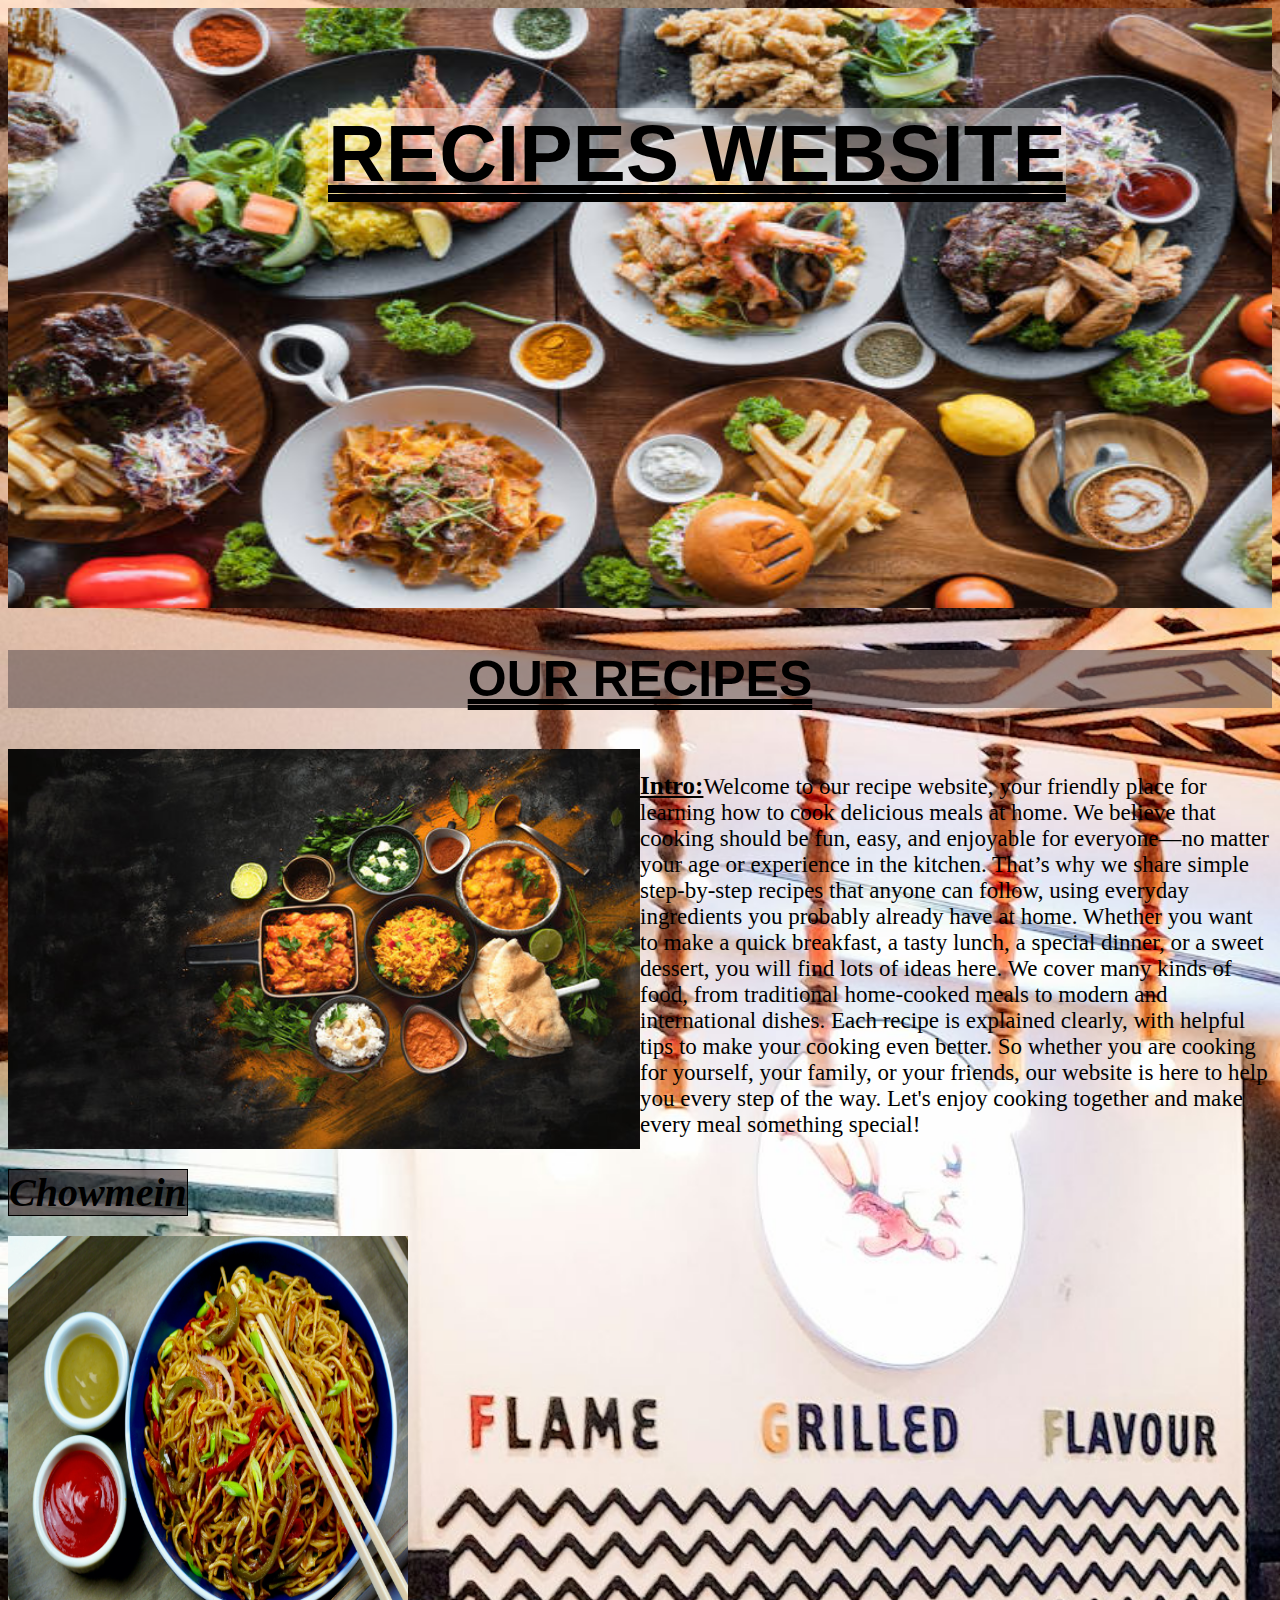
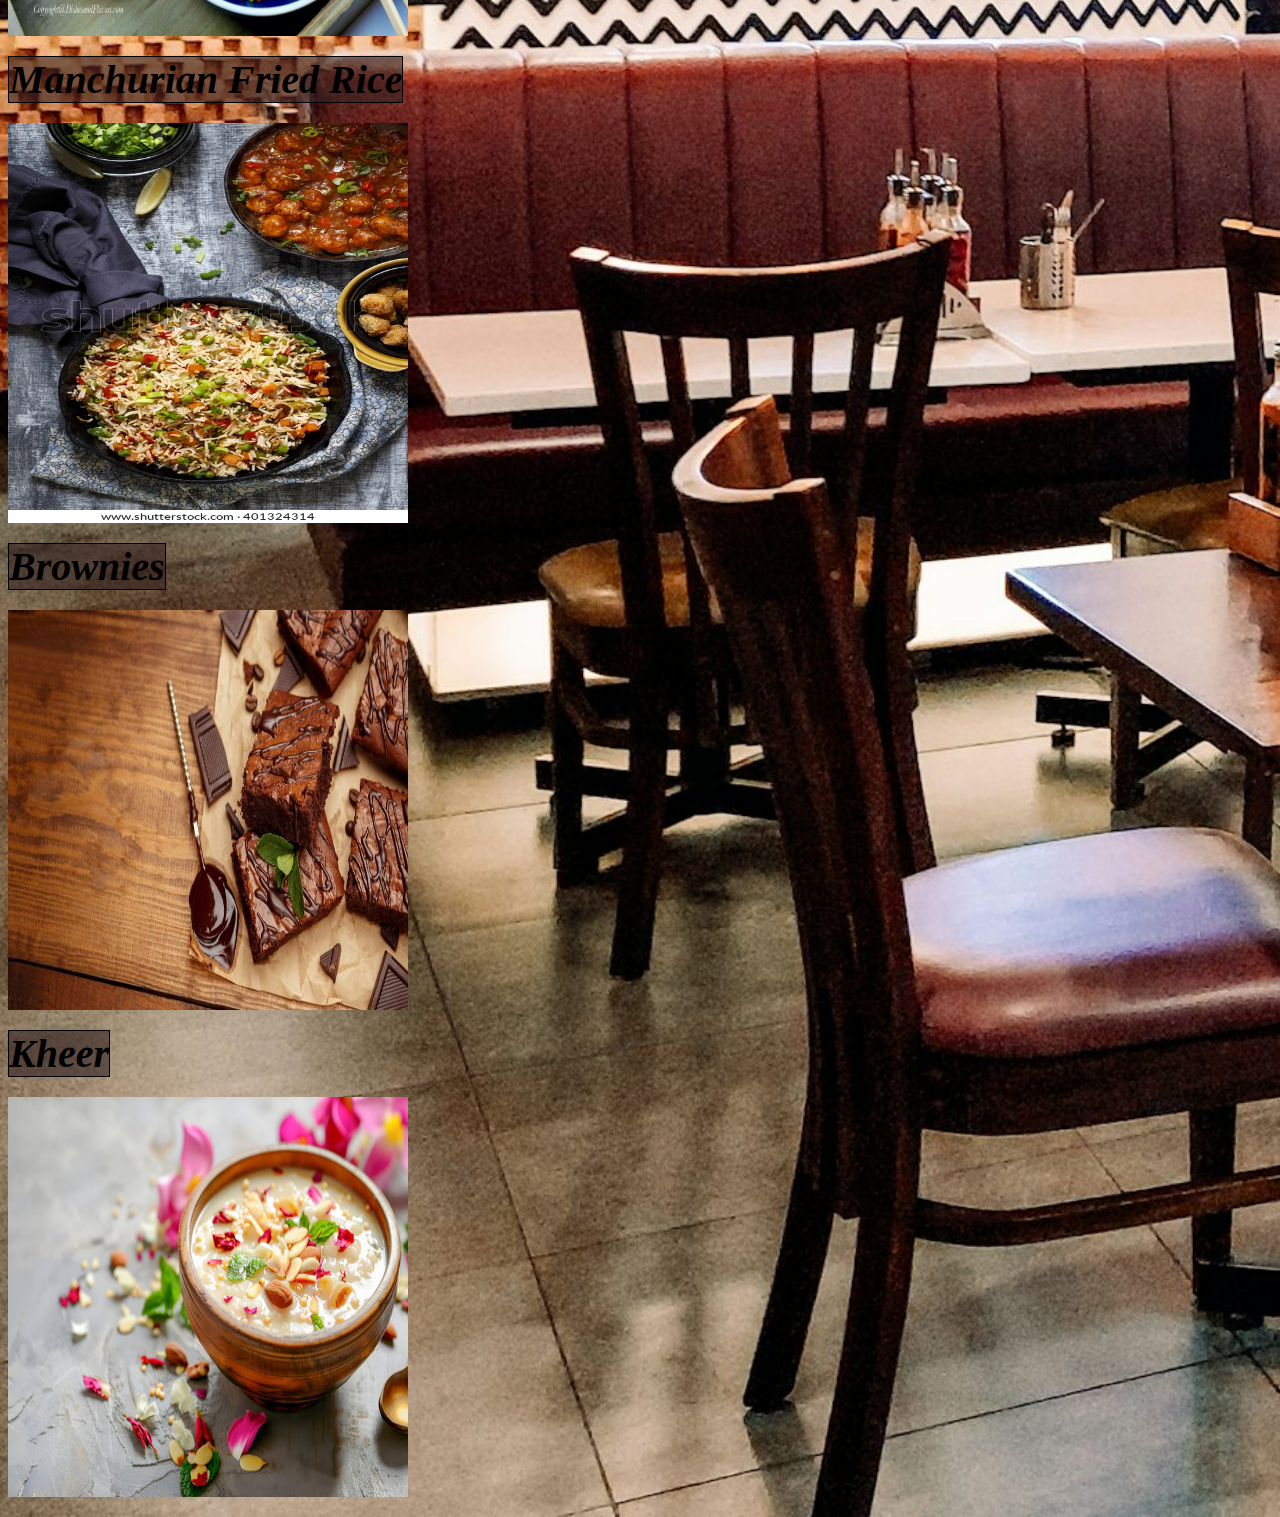
<file: index.html>
<!DOCTYPE html>
<html lang="en">
<head>
    <meta charset="UTF-8">
    <meta name="viewport" content="width=device-width, initial-scale=1.0">
    <title>4 Pages Website</title>
</head>
       <link rel="stylesheet" href="style.css">
<body>
    <div class="box">
         <h1>Recipes Website</h1>
    
         <img src="/images/1.jpg" width="100%" height="100%">
    </div>
         <h2>Our Recipes</h2>
    <div class="box1">     
         <p><u><b style="font-size: 25px;">Intro:</b></u>Welcome to our recipe website, your friendly place for learning how to cook delicious meals at home. We believe that cooking should be fun, easy, and enjoyable for everyone—no matter your age or experience in the kitchen. That’s why we share simple step-by-step recipes that anyone can follow, using everyday ingredients you probably already have at home. Whether you want to make a quick breakfast, a tasty lunch, a special dinner, or a sweet dessert, you will find lots of ideas here. We cover many kinds of food, from traditional home-cooked meals to modern and international dishes. Each recipe is explained clearly, with helpful tips to make your cooking even better. So whether you are cooking for yourself, your family, or your friends, our website is here to help you every step of the way. Let's enjoy cooking together and make every meal something special!</p>
         <img src="/images/2.jpg" width="50%" height="100%">
    </div>
         <a href="" target="_blank">Chowmein</a>
    <div class="box3">
         <img src="/images/4.webp" width="100%" height="100%">
    </div>
       <a href="" target="_blank">Manchurian Fried Rice</a>
    <div class="box2">
         <img src="/images/3.webp" width="100%" height="100%">
    </div>
         <a href="" target="_blank">Brownies</a>
    <div class="box4">
         <img src="/images/6.jpg" width="100%" height="100%">
    </div>
         <a href=" target="_blank">Kheer</a>
    <div class="box5">
         <img src="/images/5.jpg" width="100%" height="100%">
    </div>     
</body>
</html>
</file>
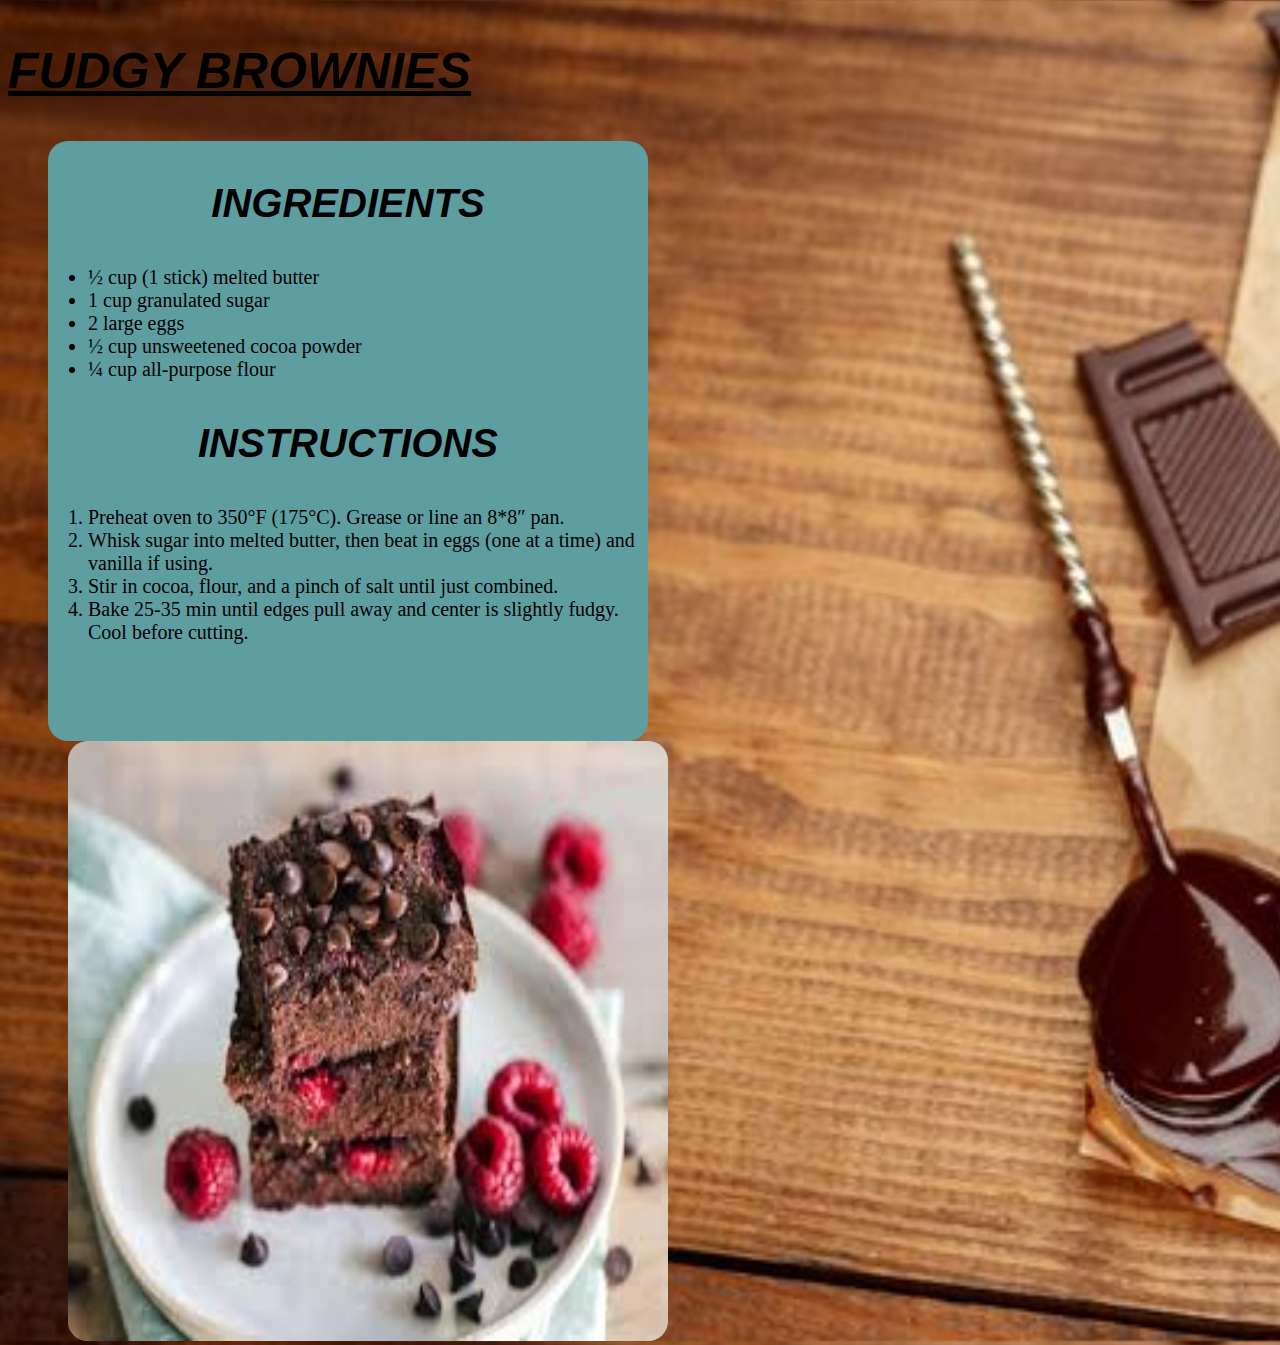
<file: brownies/index.html>
<!DOCTYPE html>
<html lang="en">
<head>
    <meta charset="UTF-8">
    <meta name="viewport" content="width=device-width, initial-scale=1.0">
    <title>Fudgy Brownies</title>
</head>
<link rel="stylesheet" href="style.css">
<body>
    <h2>Fudgy Brownies</h2>
    <div class="box12">
        <h3>Ingredients</h3>
<ul>
<li>½ cup (1 stick) melted butter</li>
<li>1 cup granulated sugar</li>
<li>2 large eggs</li>
<li>½ cup unsweetened cocoa powder</li>
<li>¼ cup all-purpose flour</li>
</ul>    
<h3>Instructions</h3>
<ol>
<li>Preheat oven to 350°F (175°C). Grease or line an 8*8″ pan.</li>
<li>Whisk sugar into melted butter, then beat in eggs (one at a time) and vanilla if using.</li>
<li>Stir in cocoa, flour, and a pinch of salt until just combined.</li>
<li>Bake 25-35 min until edges pull away and center is slightly fudgy. Cool before cutting.</li>
</ol>    
    </div>
    <div class="box13">
        <img src="../images/12.jpeg" width="100%" height="100%"style="border-radius:20px;">
    </div>
</body>
</html>
</file>
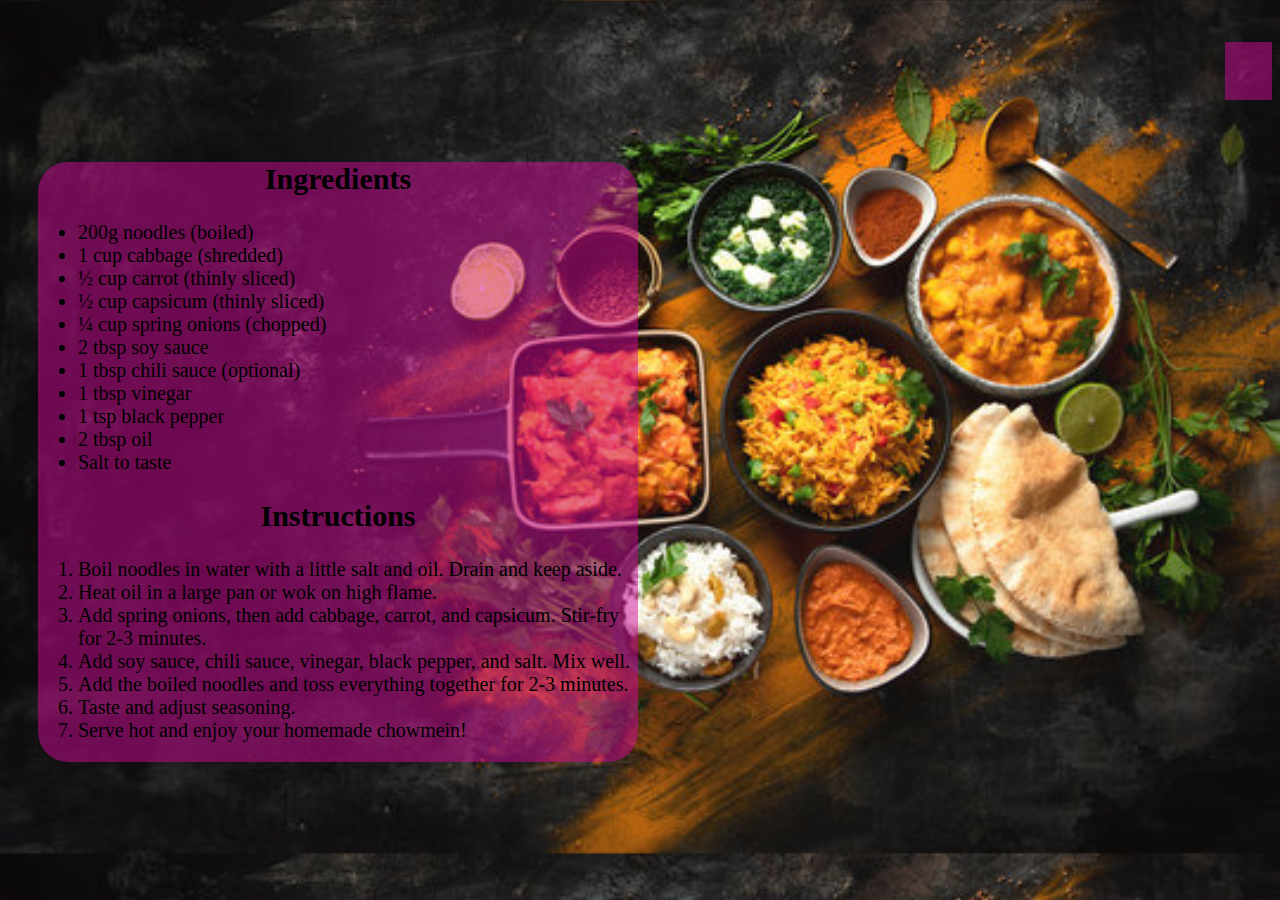
<file: chowmein/index.html>
<!DOCTYPE html>
<html lang="en">
<head>
    <meta charset="UTF-8">
    <meta name="viewport" content="width=device-width, initial-scale=1.0">
    <title>Chowmein</title>
</head>
<link rel="stylesheet" href="style.css">
<body>
    <marquee behavior="scroll" direction="left"><h1>Chowmein Recipe</h1></marquee>
    <div class="box8">
    <h2>Ingredients</h2>
    <ul>
<li>200g noodles (boiled)</li>
<li>1 cup cabbage (shredded)</li>
<li>½ cup carrot (thinly sliced)</li>
<li>½ cup capsicum (thinly sliced)</li>
<li>¼ cup spring onions (chopped)</li>
<li>2 tbsp soy sauce</li>
<li>1 tbsp chili sauce (optional)</li>
<li>1 tbsp vinegar</li>
<li>1 tsp black pepper</li>
<li>2 tbsp oil</li>
<li>Salt to taste</li>
</ul>
<h2>Instructions</h2>
<ol>
<li>Boil noodles in water with a little salt and oil. Drain and keep aside.</li>
<li>Heat oil in a large pan or wok on high flame.</li>
<li>Add spring onions, then add cabbage, carrot, and capsicum. Stir-fry for 2-3 minutes.</li>
<li>Add soy sauce, chili sauce, vinegar, black pepper, and salt. Mix well.</li>
<li>Add the boiled noodles and toss everything together for 2-3 minutes.</li>
<li>Taste and adjust seasoning.</li>
<li>Serve hot and enjoy your homemade chowmein!</li>
</ol>
</div>
</body>
</html>
</file>
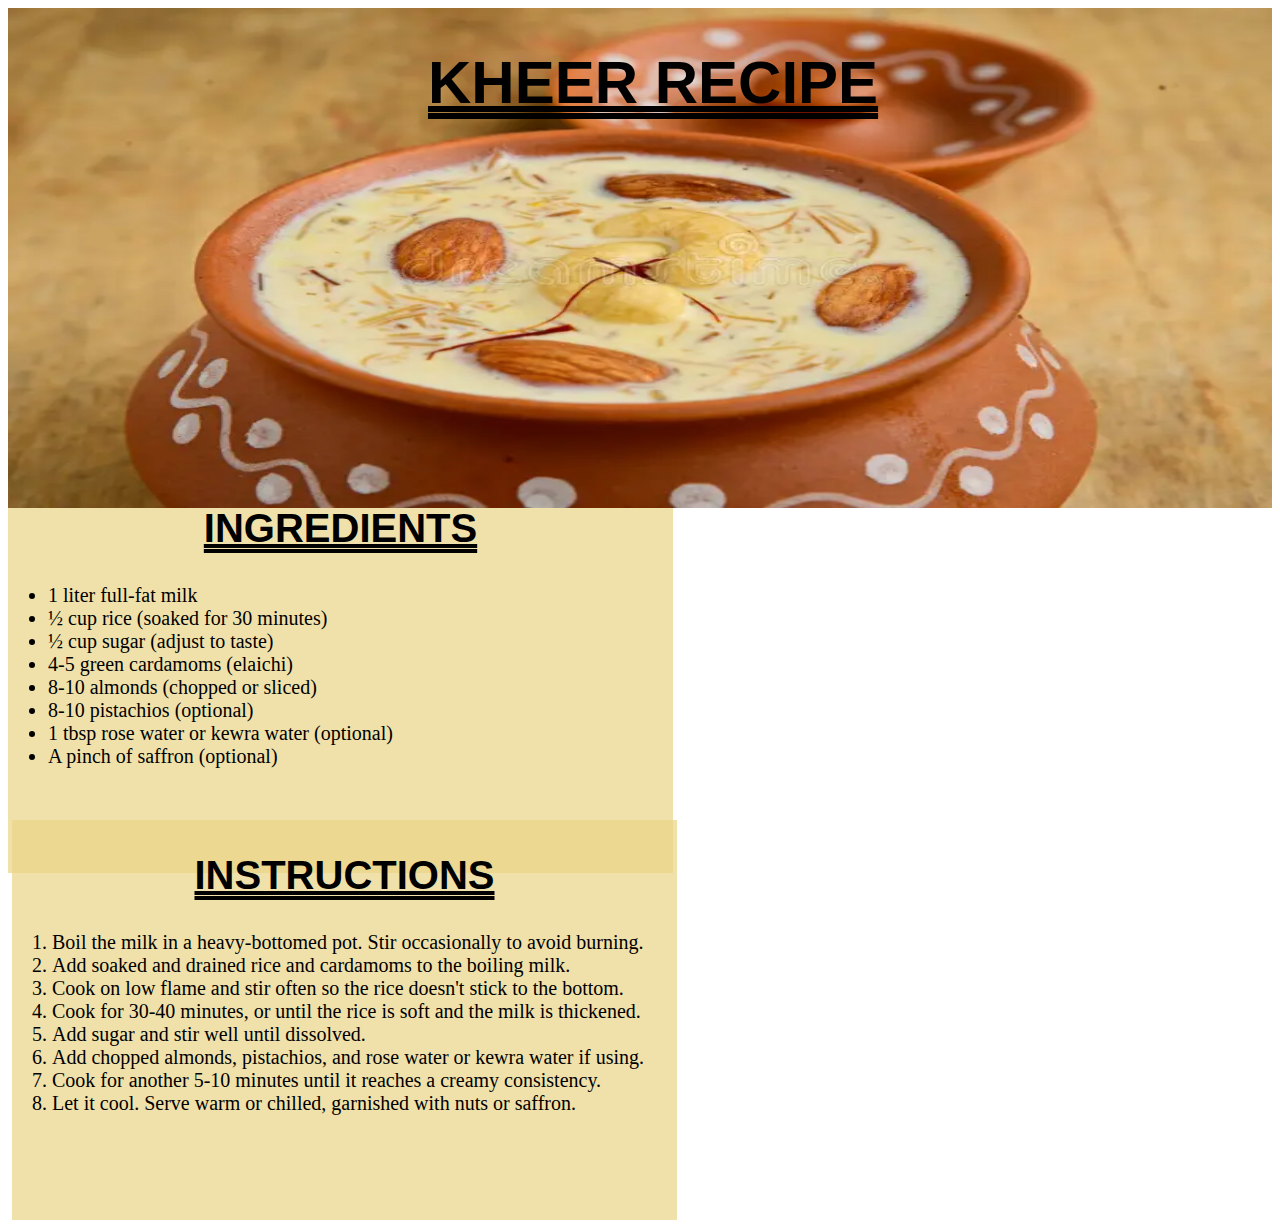
<file: kheer/index.html>
<!DOCTYPE html>
<html lang="en">
<head>
    <meta charset="UTF-8">
    <meta name="viewport" content="width=device-width, initial-scale=1.0">
    <title>Kheer</title>
</head>
<link rel="stylesheet" href="style.css">
<body>
    <div class="box9">
    <h1>Kheer Recipe</h1>
    <img src="../images/10.webp" width="100%"height="100%">
    </div>
    <br>
<div class="box10">    
    <h2>Ingredients</h2>
    <ul>
<li>1 liter full-fat milk</li>
<li>½ cup rice (soaked for 30 minutes)</li>
<li>½ cup sugar (adjust to taste)</li>
<li>4-5 green cardamoms (elaichi)</li>
<li>8-10 almonds (chopped or sliced)</li>
<li>8-10 pistachios (optional)</li>
<li>1 tbsp rose water or kewra water (optional)</li>
<li>A pinch of saffron (optional)</li>
</ul>
</div>
<div class="box11">
<h2>Instructions</h2>
<ol>
<li>Boil the milk in a heavy-bottomed pot. Stir occasionally to avoid burning.</li>
<li>Add soaked and drained rice and cardamoms to the boiling milk.</li>
<li>Cook on low flame and stir often so the rice doesn't stick to the bottom.</li>
<li>Cook for 30-40 minutes, or until the rice is soft and the milk is thickened.</li>
<li>Add sugar and stir well until dissolved.</li>
<li>Add chopped almonds, pistachios, and rose water or kewra water if using.</li>
<li>Cook for another 5-10 minutes until it reaches a creamy consistency.</li>
<li>Let it cool. Serve warm or chilled, garnished with nuts or saffron.</li>
</ol>
</div>
</body>
</html>
</file>
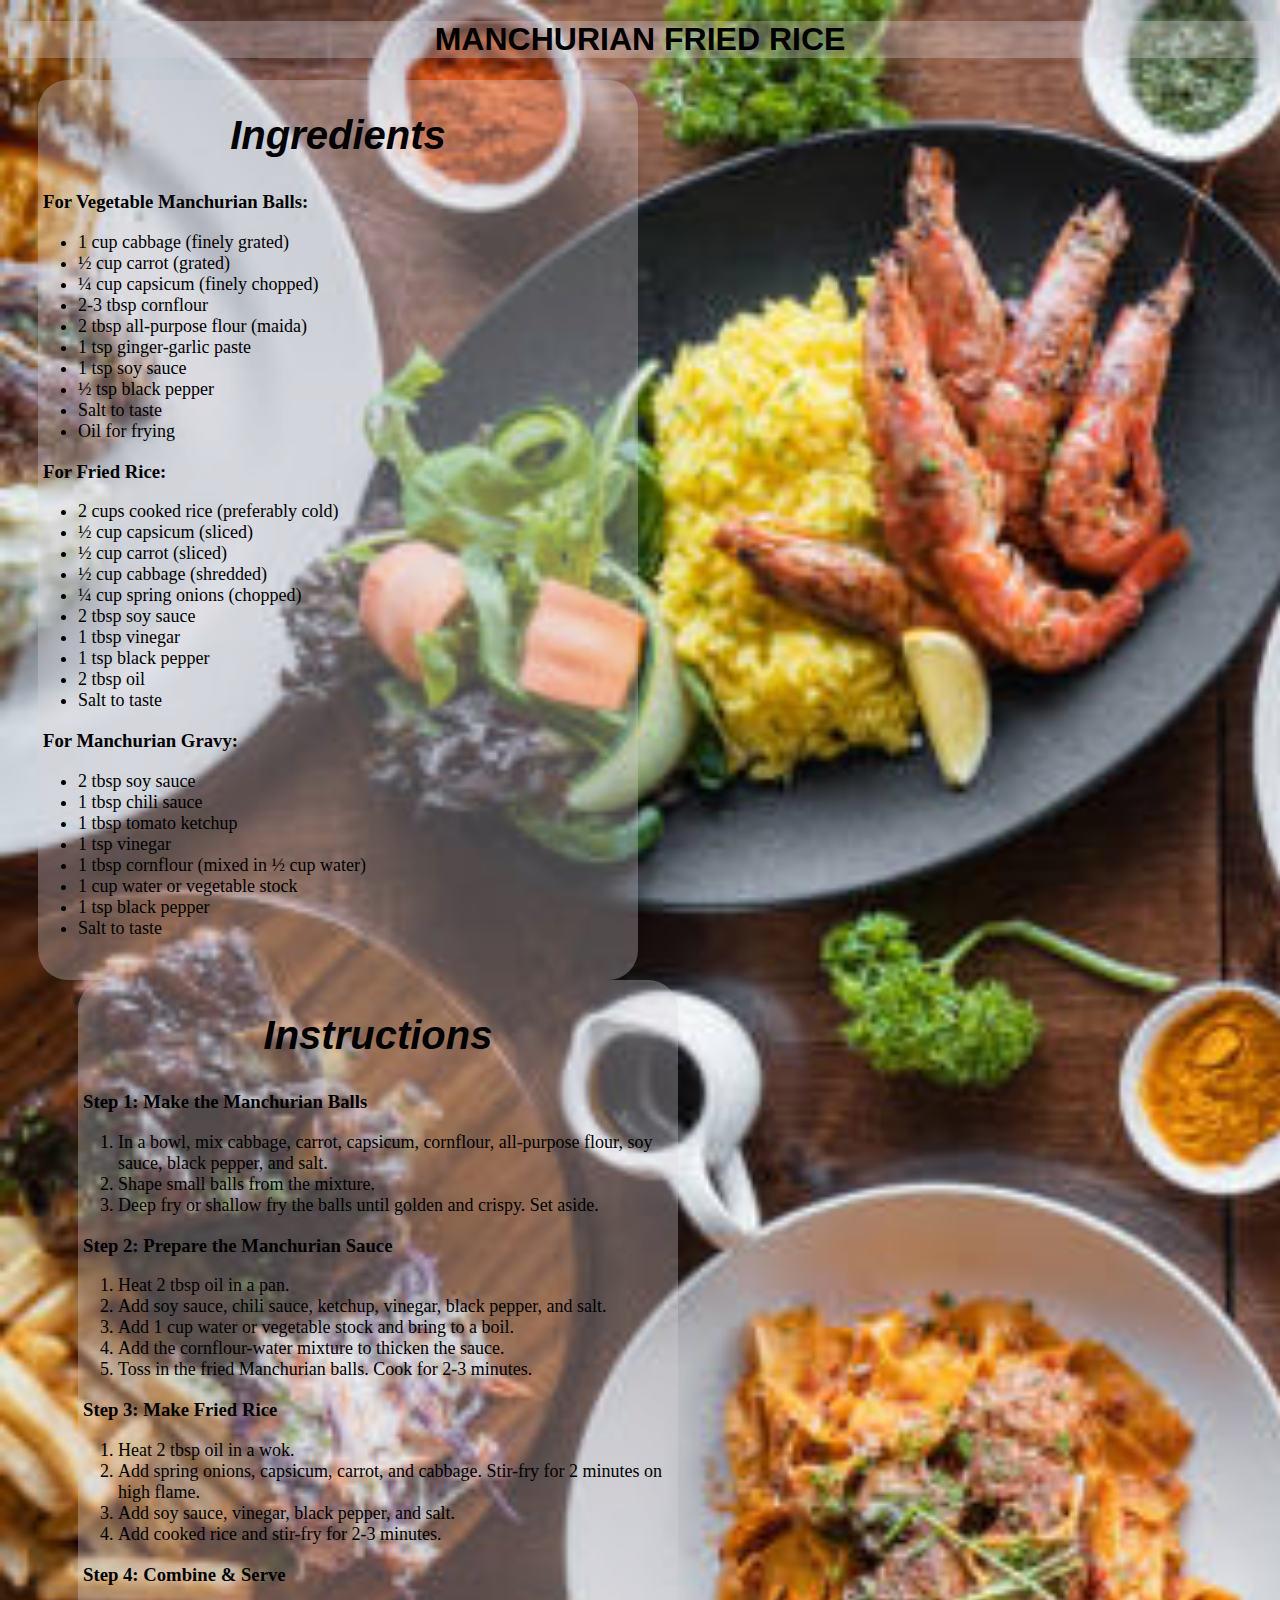
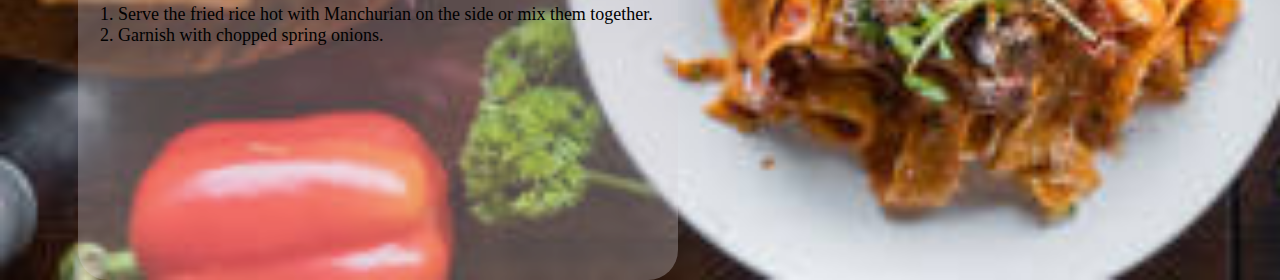
<file: manchurian rice/index.html>
<!DOCTYPE html>
<html lang="en">
<head>
    <meta charset="UTF-8">
    <meta name="viewport" content="width=device-width, initial-scale=1.0">
    <title>Manchurian Fried Rice</title>
</head>
<link rel="stylesheet" href="style.css">
<body>
    <h1>Manchurian Fried Rice</h1>
  <div class="box6">
    <h2>Ingredients</h2> 
<h3>For Vegetable Manchurian Balls:</h3>
<ul>
<li>1 cup cabbage (finely grated)</li>
<li>½ cup carrot (grated)</li>
<li>¼ cup capsicum (finely chopped)</li>
<li>2-3 tbsp cornflour</li>
<li>2 tbsp all-purpose flour (maida)</li>
<li>1 tsp ginger-garlic paste</li>
<li>1 tsp soy sauce</li>
<li>½ tsp black pepper</li>
<li>Salt to taste</li>
<li>Oil for frying</li>
</ul>
<h3>For Fried Rice:</h3>
<ul>
<li>2 cups cooked rice (preferably cold)</li>
<li>½ cup capsicum (sliced)</li>
<li>½ cup carrot (sliced)</li>
<li>½ cup cabbage (shredded)</li>
<li>¼ cup spring onions (chopped)</li>
<li>2 tbsp soy sauce</li>
<li>1 tbsp vinegar</li>
<li>1 tsp black pepper</li>
<li>2 tbsp oil</li>
<li>Salt to taste</li>
</ul>
<h3>For Manchurian Gravy:</h3>
<ul>
<li>2 tbsp soy sauce</li>
<li>1 tbsp chili sauce</li>
<li>1 tbsp tomato ketchup</li>
<li>1 tsp vinegar</li>
<li>1 tbsp cornflour (mixed in ½ cup water)</li>
<li>1 cup water or vegetable stock</li>
<li>1 tsp black pepper</li>
<li>Salt to taste</li>
</ul>
  </div>
  <div class="box7">
<h2>Instructions</h2>
<h3>Step 1: Make the Manchurian Balls</h3>
<ol>
<li>In a bowl, mix cabbage, carrot, capsicum, cornflour, all-purpose flour, soy sauce, black pepper, and salt.</li>
<li>Shape small balls from the mixture.</li>
<li>Deep fry or shallow fry the balls until golden and crispy. Set aside.</li>
</ol>
<h3>Step 2: Prepare the Manchurian Sauce</h3>
<ol>
<li>Heat 2 tbsp oil in a pan.</li>
<li>Add soy sauce, chili sauce, ketchup, vinegar, black pepper, and salt.</li>
<li>Add 1 cup water or vegetable stock and bring to a boil.</li>
<li>Add the cornflour-water mixture to thicken the sauce.</li>
<li>Toss in the fried Manchurian balls. Cook for 2-3 minutes.</li>
</ol>
<h3>Step 3: Make Fried Rice</h3>
<ol>
<li>Heat 2 tbsp oil in a wok.</li>
<li>Add spring onions, capsicum, carrot, and cabbage. Stir-fry for 2 minutes on high flame.</li>
<li>Add soy sauce, vinegar, black pepper, and salt.</li>
<li>Add cooked rice and stir-fry for 2-3 minutes.</li>
</ol>
<h3>Step 4: Combine & Serve</h3>
<ol>
<li>Serve the fried rice hot with Manchurian on the side or mix them together.</li>
<li>Garnish with chopped spring onions.</li>
</ol>
</body>
</html>
</file>
<file: style.css>
body {
    background-image: url(images/7.jpeg);
    background-size: cover;
}
h1 {
    text-align: center;
    font-size: 80px;
    font-family: 'Franklin Gothic Medium', 'Arial Narrow', Arial, sans-serif;
    text-transform: uppercase;
    text-decoration: double underline;
    position: absolute;
    margin-left: 320px;
    margin-top: 100px;
    background-color: rgba(255, 255, 255, 0.4);
}
.box {
    width: 100%;
    height: 600px;
    background-color: cadetblue;
    position: relative;
}
h2 {
    text-align: center;
    text-decoration: double underline;
    text-transform: uppercase;
    font-size: 50px;
    font-family: 'Gill Sans', 'Gill Sans MT', Calibri, 'Trebuchet MS', sans-serif;
    background-color: rgba(102, 86, 86, 0.6);
}
.box1 {
    width: 100%;
    height: 400px;
    position: relative;
    margin-bottom: 20px;
}
p {
    font-size: 23px;
    position: absolute;
    margin-left: 50%;
}
.box2 {
    width: 400px;
    height: 400px;
    margin-top: 20px;
    margin-bottom: 20px;
}
.box3 {
    width: 400px;
    height: 400px;
    margin-top: 20px;
    margin-bottom: 20px;
}
.box4 {
    width: 400px;
    height: 400px;
    margin-top: 20px;
    margin-bottom: 20px;
}
.box5 {
    width: 400px;
    height: 400px;
    margin-top: 20px;
    margin-bottom: 20px;
}
a {
    color: black;
    font-size: 40px;
    font-weight: bolder;
    font-family: Cambria, Cochin, Georgia, Times, 'Times New Roman', serif;
    font-style: oblique;
    text-decoration: none;
    background-color: rgba(51, 33, 33, 0.6);
    border: 1px solid black;
}
a:hover {
    color: white;
    background-color: black;
    border: 1px solid white;
    border-radius: 20px;
    box-sizing: border-box;
}
</file>
<file: brownies/style.css>
body {
    background-image: url("../images/6.jpg");
    background-size: cover;
}
h2 {
    font-size: 50px;
    font-family: 'Gill Sans', 'Gill Sans MT', Calibri, 'Trebuchet MS', sans-serif;
    font-weight: bolder;
    font-style: oblique;
    text-transform: uppercase;
    text-decoration: underline;
}
h3 {
    text-align: center;
    text-transform: uppercase;
    font-size: 40px;
    font-family: 'Lucida Sans', 'Lucida Sans Regular', 'Lucida Grande', 'Lucida Sans Unicode', Geneva, Verdana, sans-serif;
    font-weight: bolder;
    font-style: italic;
}
li {
    font-size: 20px;
}
.box12 {
    width: 600px;
    height: 600px;
    background-color: cadetblue;
    float: left;
    margin-left: 40px;
    border-radius: 20px;
}
.box13 {
    width: 600px;
    height: 600px;
    background-color: cadetblue;
    float: left;
    margin-left: 60px;
    border-radius: 20px;
}
</file>
<file: chowmein/style.css>
body {
    background-image: url(../images/2.jpg);
    background-size: cover;
}
h1 {
    text-align: center;
    text-decoration-style: wavy;
    text-transform: uppercase;
    background-color: rgba(209, 9, 152, 0.493);
    font-size: 50px;
}
.box8 {
    width: 600px;
    height: 600px;
    background-color: rgba(209, 9, 152, 0.493);
    margin-left: 30px;
    border-radius: 30px;
}
h2 {
    text-align: center;
    font-size: 30px;
}
li {
    font-size: 20px;
}
</file>
<file: kheer/style.css>
.box9 {
    width: 100%;
    height: 500px;
    position: relative;
}
h1 {
    text-align: center;
    text-decoration: double underline;
    text-transform: uppercase;
    font-size: 60px;
    font-family: 'Gill Sans', 'Gill Sans MT', Calibri, 'Trebuchet MS', sans-serif;
    position: absolute;
    margin-left: 420px;

}
.box10 {
    width: 665px;
    height: 400px;
    background-color: rgba(234, 212, 134, 0.7);
    margin-top: -53px;
    float: left;
}
h2 {
    text-align: center;
    text-decoration: double underline;
    text-transform: uppercase;
    font-size: 40px;
    font-family: Arial, Helvetica, sans-serif;
}
li {
    font-size: 20px;
}
.box11 {
    width: 665px;
    height: 400px;
    background-color: rgba(234, 212, 134, 0.7);
    margin-top: -53px;
    float: left;
    margin-left:4px;
    margin-bottom: 10px;
}
</file>
<file: manchurian rice/style.css>
body {
    background-image: url("../images/1.jpg");
    background-size: cover;
}
h1 {
    text-align: center;
    font-family: Verdana, Geneva, Tahoma, sans-serif;
    text-transform: uppercase;
    background-color: rgba(219, 212, 217, 0.322);
}
.box6 {
    width: 600px;
    height: 900px;
    background-color: rgba(219, 212, 217, 0.322);
    margin-left: 30px;
    border-radius: 30px;
    float: left;
}
h2 {
    text-align: center;
    font-size: 40px;
    font-style: italic;
    font-family: Verdana, Geneva, Tahoma, sans-serif;
}
h3 {
    margin-left: 5px;
}
li {
    font-size: 18px;
}
.box7 {
    width: 600px;
    height: 900px;
    background-color: rgba(219, 212, 217, 0.322);
    margin-left: 70px;
    border-radius: 30px;
    float: left;
}
</file>
